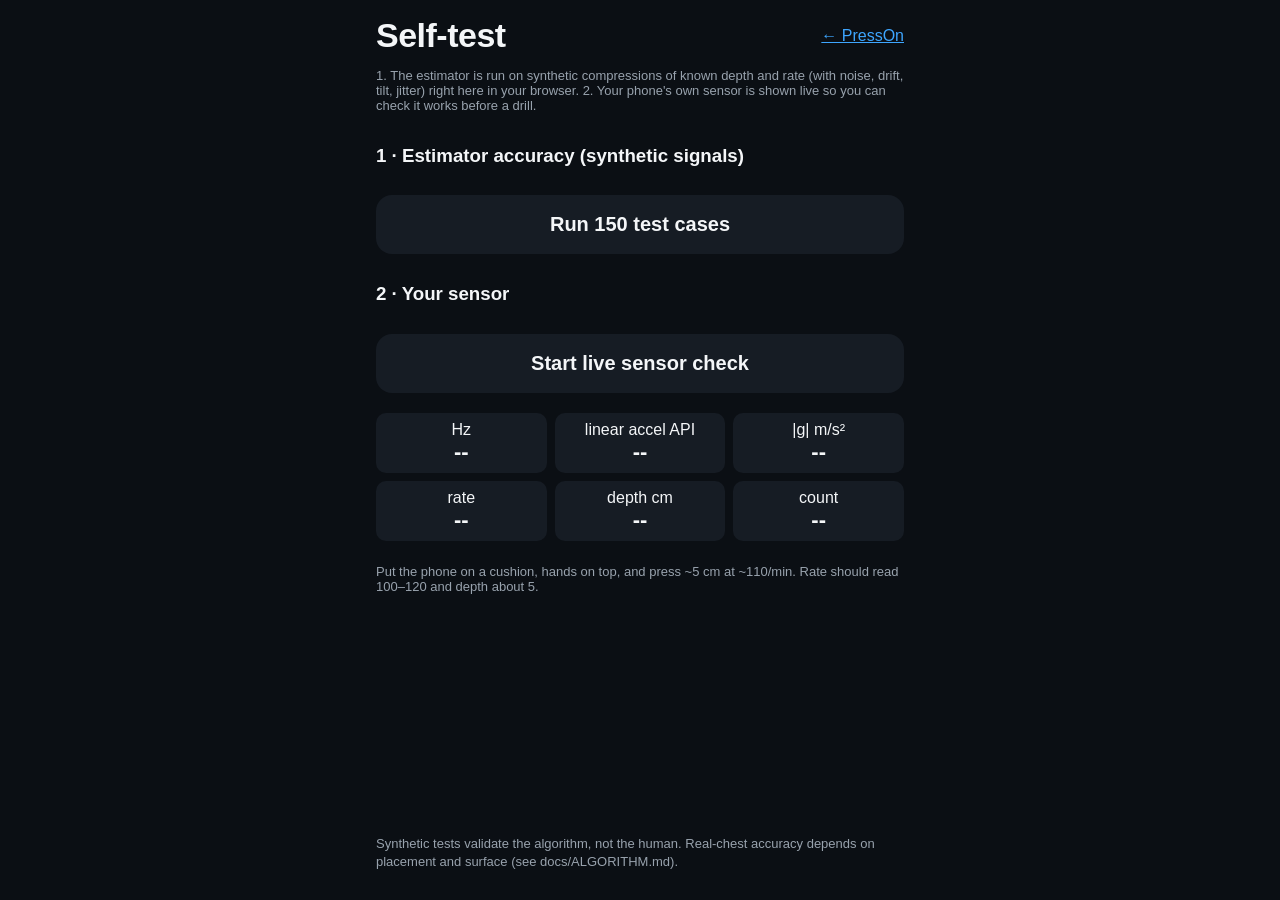
<file: app/selftest.html>
<!doctype html>
<html lang="en">
<head>
<meta charset="utf-8">
<meta name="viewport" content="width=device-width, initial-scale=1">
<title>PressOn — self-test</title>
<link rel="stylesheet" href="style.css">
<style>
  table { border-collapse: collapse; width: 100%; font-size: 14px; }
  th, td { border-bottom: 1px solid #222a33; padding: 6px 4px; text-align: right; font-variant-numeric: tabular-nums; }
  th:first-child, td:first-child { text-align: left; }
  .ok { color: var(--green); } .ng { color: var(--red); }
  pre { background: var(--panel); padding: 10px; border-radius: 10px; font-size: 13px; overflow-x: auto; }
  .live { display: grid; grid-template-columns: repeat(3, 1fr); gap: 8px; margin: 10px 0; }
  .live div { background: var(--panel); border-radius: 10px; padding: 8px; text-align: center; font-variant-numeric: tabular-nums; }
  .live b { display: block; font-size: 22px; }
</style>
</head>
<body>
<section class="screen">
  <div class="brand"><h1>Self-test</h1><a href="index.html">← PressOn</a></div>
  <p class="small">1. The estimator is run on synthetic compressions of known depth and rate (with noise, drift, tilt, jitter) right here in your browser. 2. Your phone's own sensor is shown live so you can check it works before a drill.</p>

  <h3>1 · Estimator accuracy (synthetic signals)</h3>
  <button id="run" class="btn secondary">Run 150 test cases</button>
  <div id="result"></div>

  <h3>2 · Your sensor</h3>
  <button id="sensor" class="btn secondary">Start live sensor check</button>
  <div class="live">
    <div>Hz<b id="hz">--</b></div>
    <div>linear accel API<b id="lin">--</b></div>
    <div>|g| m/s²<b id="gm">--</b></div>
    <div>rate<b id="lrate">--</b></div>
    <div>depth cm<b id="ldepth">--</b></div>
    <div>count<b id="lcount">--</b></div>
  </div>
  <p class="small">Put the phone on a cushion, hands on top, and press ~5 cm at ~110/min. Rate should read 100–120 and depth about 5.</p>
  <p class="disclaimer">Synthetic tests validate the algorithm, not the human. Real-chest accuracy depends on placement and surface (see docs/ALGORITHM.md).</p>
</section>
<script src="estimator.js"></script>
<script>
(function () {
  var P = window.PressOn;
  function run(samples) {
    var est = new P.Estimator(), comps = [];
    for (var i = 0; i < samples.length; i++) {
      var s = samples[i], ev = est.push(s.ax, s.ay, s.az, s.gx, s.gy, s.gz, s.t);
      for (var j = 0; j < ev.length; j++) comps.push(ev[j]);
    }
    return { comps: comps, m: est.metrics(samples[samples.length - 1].t) };
  }
  document.getElementById('run').onclick = function () {
    var rates = [80, 100, 110, 120, 140], depths = [0.03, 0.04, 0.05, 0.06, 0.07];
    var conds = [
      { name: 'clean 60 Hz, flat', fs: 60, noise: 0, drift: 0, tilt: 0, duty: 0.5, hold: 0 },
      { name: 'noisy 60 Hz, tilted 20°', fs: 60, noise: 0.15, drift: 0.05, tilt: 20, duty: 0.5, hold: 0 },
      { name: 'noisy, fast down-stroke', fs: 60, noise: 0.15, drift: 0.05, tilt: 10, duty: 0.4, hold: 0.1 },
      { name: 'noisy, screen down, 50 Hz', fs: 50, noise: 0.15, drift: 0.05, tilt: 15, duty: 0.45, hold: 0.05, down: true },
      { name: 'noisy 100 Hz, jitter', fs: 100, noise: 0.15, drift: 0.05, tilt: 5, duty: 0.5, hold: 0.05, jit: 0.003 },
      { name: 'no linear-accel API', fs: 60, noise: 0.15, drift: 0.05, tilt: 20, duty: 0.5, hold: 0, nul: true }
    ];
    var html = '<table><tr><th>condition</th><th>max depth err</th><th>mean depth err</th><th>max rate err</th><th>pass</th></tr>';
    var total = 0, pass = 0;
    conds.forEach(function (c) {
      var maxD = 0, sumD = 0, n = 0, maxR = 0, ok = true;
      rates.forEach(function (rate) { depths.forEach(function (depth) {
        var samples = P.synth([{ rate: rate, depth: depth, seconds: 20, duty: c.duty, hold: c.hold }],
          { fs: c.fs, noise: c.noise, drift: c.drift, tiltDeg: c.tilt, jitterS: c.jit, screenDown: c.down, random: P.seeded(rate * 1000 + depth * 1e5) });
        if (c.nul) samples.forEach(function (s) { s.ax = s.ay = s.az = null; });
        var r = run(samples);
        var steady = r.comps.filter(function (e) { return e.t > 3; });
        var d = steady.reduce(function (a, e) { return a + e.depth; }, 0) / steady.length;
        var de = Math.abs((d - depth) / depth), re = Math.abs(r.m.rate - rate);
        maxD = Math.max(maxD, de); sumD += de; n++; maxR = Math.max(maxR, re);
        total++; if (de < 0.10 && re < 3) pass++; else ok = false;
      }); });
      html += '<tr><td>' + c.name + '</td><td>' + (maxD * 100).toFixed(1) + ' %</td><td>' + (sumD / n * 100).toFixed(1) + ' %</td><td>' + maxR.toFixed(1) + ' /min</td><td class="' + (ok ? 'ok' : 'ng') + '">' + (ok ? 'PASS' : 'FAIL') + '</td></tr>';
    });
    html += '</table><p class="' + (pass === total ? 'ok' : 'ng') + '"><b>' + pass + ' / ' + total + ' cases within ±10 % depth and ±3 /min rate</b></p>';
    document.getElementById('result').innerHTML = html;
  };

  // live sensor
  var est = null, nEv = 0, tStart = 0;
  document.getElementById('sensor').onclick = function () {
    if (!window.DeviceMotionEvent) { alert('No DeviceMotion API in this browser'); return; }
    var p = typeof DeviceMotionEvent.requestPermission === 'function' ? DeviceMotionEvent.requestPermission() : Promise.resolve('granted');
    p.then(function (st) {
      if (st !== 'granted') { alert('Permission denied'); return; }
      est = new P.Estimator(); nEv = 0; tStart = performance.now();
      window.addEventListener('devicemotion', function (e) {
        nEv++;
        var t = (e.timeStamp > 0 ? e.timeStamp : performance.now()) / 1000;
        var a = e.acceleration, g = e.accelerationIncludingGravity;
        if (!g || g.x === null) return;
        var lin = a && a.x !== null && a.x !== undefined;
        est.push(lin ? a.x : null, lin ? a.y : null, lin ? a.z : null, g.x, g.y, g.z, t);
        var el = performance.now() - tStart;
        if (nEv % 10 === 0) {
          document.getElementById('hz').textContent = (nEv / (el / 1000)).toFixed(0);
          document.getElementById('lin').textContent = lin ? 'yes' : 'no (fallback)';
          document.getElementById('gm').textContent = Math.sqrt(g.x * g.x + g.y * g.y + g.z * g.z).toFixed(2);
          var m = est.metrics(t);
          document.getElementById('lrate').textContent = m.count >= 2 && !m.paused ? Math.round(m.rate) : '--';
          document.getElementById('ldepth').textContent = m.count ? (m.depth * 100).toFixed(1) : '--';
          document.getElementById('lcount').textContent = m.count;
        }
      });
    });
  };
})();
</script>
</body>
</html>
</file>
<file: app/style.css>
/* PressOn — high-contrast, one-hand, panic-proof UI */
:root {
  --bg: #0b0f14;
  --panel: #161c24;
  --fg: #f4f6f8;
  --muted: #98a2ad;
  --red: #ff3b3b;
  --green: #22d36b;
  --amber: #ffb020;
  --blue: #3ea6ff;
  --band: rgba(34, 211, 107, 0.22);
  color-scheme: dark;
}
* { box-sizing: border-box; -webkit-tap-highlight-color: transparent; }
html, body { margin: 0; height: 100%; background: var(--bg); color: var(--fg);
  font-family: -apple-system, "Segoe UI", Roboto, "Hiragino Sans", "Noto Sans JP", sans-serif; }
body { overscroll-behavior: none; -webkit-user-select: none; user-select: none; }
button { font: inherit; color: inherit; border: 0; border-radius: 16px; cursor: pointer; }
a { color: var(--blue); }
[hidden] { display: none !important; }

.screen { min-height: 100svh; display: flex; flex-direction: column; padding: max(16px, env(safe-area-inset-top)) 16px max(16px, env(safe-area-inset-bottom)); max-width: 560px; margin: 0 auto; }

/* ---------- home ---------- */
.brand { display: flex; align-items: center; justify-content: space-between; gap: 8px; }
.brand h1 { font-size: 34px; margin: 0; letter-spacing: -0.5px; }
.brand .logo { width: 44px; height: 44px; vertical-align: middle; margin-right: 8px; }
.tagline { color: var(--muted); margin: 6px 0 22px; font-size: 18px; }
.btn { display: block; width: 100%; padding: 18px; margin: 10px 0; font-size: 20px; font-weight: 700; background: var(--panel); }
.btn.big { padding: 30px 18px; font-size: 26px; background: var(--red); color: #fff; box-shadow: 0 8px 30px rgba(255, 59, 59, 0.35); }
.btn.big:active { transform: scale(0.98); }
.btn.secondary { background: var(--panel); }
.btn.ghost { background: transparent; color: var(--muted); font-weight: 500; font-size: 16px; padding: 10px; }
.links { display: flex; flex-wrap: wrap; gap: 6px 18px; justify-content: center; margin: 12px 0; }
.links a, .links button { color: var(--muted); background: none; font-size: 15px; padding: 6px 2px; text-decoration: underline; }
.note { background: var(--panel); border-left: 4px solid var(--amber); padding: 12px; border-radius: 8px; color: var(--fg); margin: 8px 0; font-size: 15px; }
.disclaimer { color: var(--muted); font-size: 13px; margin-top: auto; padding-top: 16px; line-height: 1.4; }
.langbtn { background: var(--panel); padding: 8px 12px; border-radius: 10px; font-size: 14px; font-weight: 700; }

/* ---------- guided steps ---------- */
.stepnum { color: var(--muted); font-size: 16px; letter-spacing: 2px; }
.step h2 { font-size: 34px; margin: 6px 0 12px; }
.step p { font-size: 22px; line-height: 1.35; margin: 0 0 24px; }
.step .btn.big { background: var(--green); color: #05230f; box-shadow: 0 8px 30px rgba(34, 211, 107, 0.3); }
.figure { width: 100%; max-width: 360px; margin: 0 auto 16px; display: block; }

/* ---------- live session ---------- */
#session { padding: max(10px, env(safe-area-inset-top)) 14px max(10px, env(safe-area-inset-bottom)); touch-action: none; }
.topbar { display: flex; justify-content: space-between; color: var(--muted); font-size: 16px; font-variant-numeric: tabular-nums; }
.topbar b { color: var(--fg); }
.status { text-align: center; font-size: 44px; font-weight: 900; letter-spacing: 1px; margin: 8px 0 4px; min-height: 56px; }
.status.good { color: var(--green); }
.status.bad { color: var(--red); }
.status.warn { color: var(--amber); }
.status.none { color: var(--muted); }
.gauges { display: grid; grid-template-columns: 1fr 1fr; gap: 12px; margin: 8px 0; }
.gauge { background: var(--panel); border-radius: 20px; padding: 14px 12px; text-align: center; position: relative; overflow: hidden; }
.gauge .num { font-size: 72px; font-weight: 900; line-height: 1; font-variant-numeric: tabular-nums; }
.gauge .unit { color: var(--muted); font-size: 15px; margin-top: 4px; }
.gauge .num.good { color: var(--green); }
.gauge .num.bad { color: var(--red); }
.gauge .num.warn { color: var(--amber); }
.hbar { position: relative; height: 14px; background: #0b0f14; border-radius: 7px; margin-top: 12px; overflow: hidden; }
.hbar .band { position: absolute; top: 0; bottom: 0; background: var(--band); }
.hbar .fill { position: absolute; top: 2px; bottom: 2px; width: 6px; border-radius: 3px; background: var(--fg); transition: left 0.15s; }
.vbar { position: relative; height: 14px; background: #0b0f14; border-radius: 7px; margin-top: 12px; overflow: hidden; }
.vbar .band { position: absolute; top: 0; bottom: 0; background: var(--band); }
.vbar .fill { position: absolute; top: 0; bottom: 0; left: 0; background: var(--blue); border-radius: 7px; transition: width 0.12s; }
.pulse { height: 90px; display: flex; align-items: center; justify-content: center; }
.pulse .dot { width: 54px; height: 54px; border-radius: 50%; background: var(--red); opacity: 0.35; transform: scale(0.7); transition: transform 0.08s, opacity 0.08s; }
.pulse .dot.hit { opacity: 1; transform: scale(1.35); }
.target { text-align: center; color: var(--muted); font-size: 14px; }
.bottombar { display: flex; flex-wrap: wrap; gap: 6px 14px; justify-content: space-around; background: var(--panel); border-radius: 14px; padding: 10px; font-size: 15px; color: var(--muted); font-variant-numeric: tabular-nums; }
.bottombar b { color: var(--fg); font-size: 18px; }
.bottombar .bad { color: var(--red); }
.actions { display: grid; grid-template-columns: 1fr 1fr; gap: 10px; margin-top: 10px; }
.actions .btn { margin: 0; padding: 18px 10px; font-size: 18px; position: relative; overflow: hidden; }
.actions .btn span { position: relative; }
.actions .hold { position: absolute; left: 0; top: 0; bottom: 0; width: 0; transition: width 0.1s linear; }
.actions .aed { background: var(--amber); color: #2a1c00; }
.actions .aed .hold { background: rgba(0, 0, 0, 0.3); }
.actions .aed.done { background: var(--panel); color: var(--green); }
.actions .stop { background: #2a1010; color: #ffb3b3; }
.actions .stop .hold { background: rgba(255, 59, 59, 0.45); }
.cue { text-align: center; font-size: 18px; color: var(--muted); min-height: 24px; margin-top: 8px; }
.countdown { position: fixed; inset: 0; background: rgba(11, 15, 20, 0.92); display: flex; flex-direction: column; align-items: center; justify-content: center; font-size: 120px; font-weight: 900; z-index: 10; }
.countdown small { font-size: 22px; color: var(--muted); font-weight: 500; }

/* ---------- summary ---------- */
.summary h2 { margin: 6px 0 12px; }
.stats { display: grid; grid-template-columns: 1fr 1fr; gap: 10px; }
.stat { background: var(--panel); border-radius: 14px; padding: 12px; }
.stat .v { font-size: 30px; font-weight: 800; font-variant-numeric: tabular-nums; }
.stat .v.good { color: var(--green); }
.stat .v.bad { color: var(--red); }
.stat .k { color: var(--muted); font-size: 13px; }
.chart { width: 100%; height: auto; background: var(--panel); border-radius: 14px; margin: 12px 0; display: block; }
.debrief { background: var(--panel); border-radius: 14px; padding: 14px; font-size: 16px; line-height: 1.5; white-space: pre-wrap; margin-top: 10px; }
.debrief.ai { border-left: 4px solid var(--blue); }

/* ---------- settings ---------- */
dialog { background: var(--panel); color: var(--fg); border: 0; border-radius: 18px; padding: 18px; width: min(92vw, 440px); }
dialog::backdrop { background: rgba(0, 0, 0, 0.6); }
dialog h3 { margin: 0 0 10px; }
dialog label { display: flex; justify-content: space-between; align-items: center; gap: 10px; padding: 10px 0; border-bottom: 1px solid #222a33; font-size: 16px; }
dialog input[type="text"], dialog input[type="password"], dialog select { font: inherit; background: #0b0f14; color: var(--fg); border: 1px solid #2a3440; border-radius: 8px; padding: 8px; width: 60%; }
dialog input[type="checkbox"] { width: 24px; height: 24px; }
dialog .help { color: var(--muted); font-size: 13px; margin: 6px 0; }
dialog .row { display: flex; gap: 10px; margin-top: 12px; }
dialog .row .btn { margin: 0; padding: 12px; font-size: 16px; }

.small { color: var(--muted); font-size: 13px; }
.toast { position: fixed; left: 50%; bottom: 24px; transform: translateX(-50%); background: var(--fg); color: var(--bg); padding: 10px 16px; border-radius: 12px; font-weight: 700; z-index: 20; }
@media (min-width: 700px) { .gauge .num { font-size: 84px; } }
</file>
